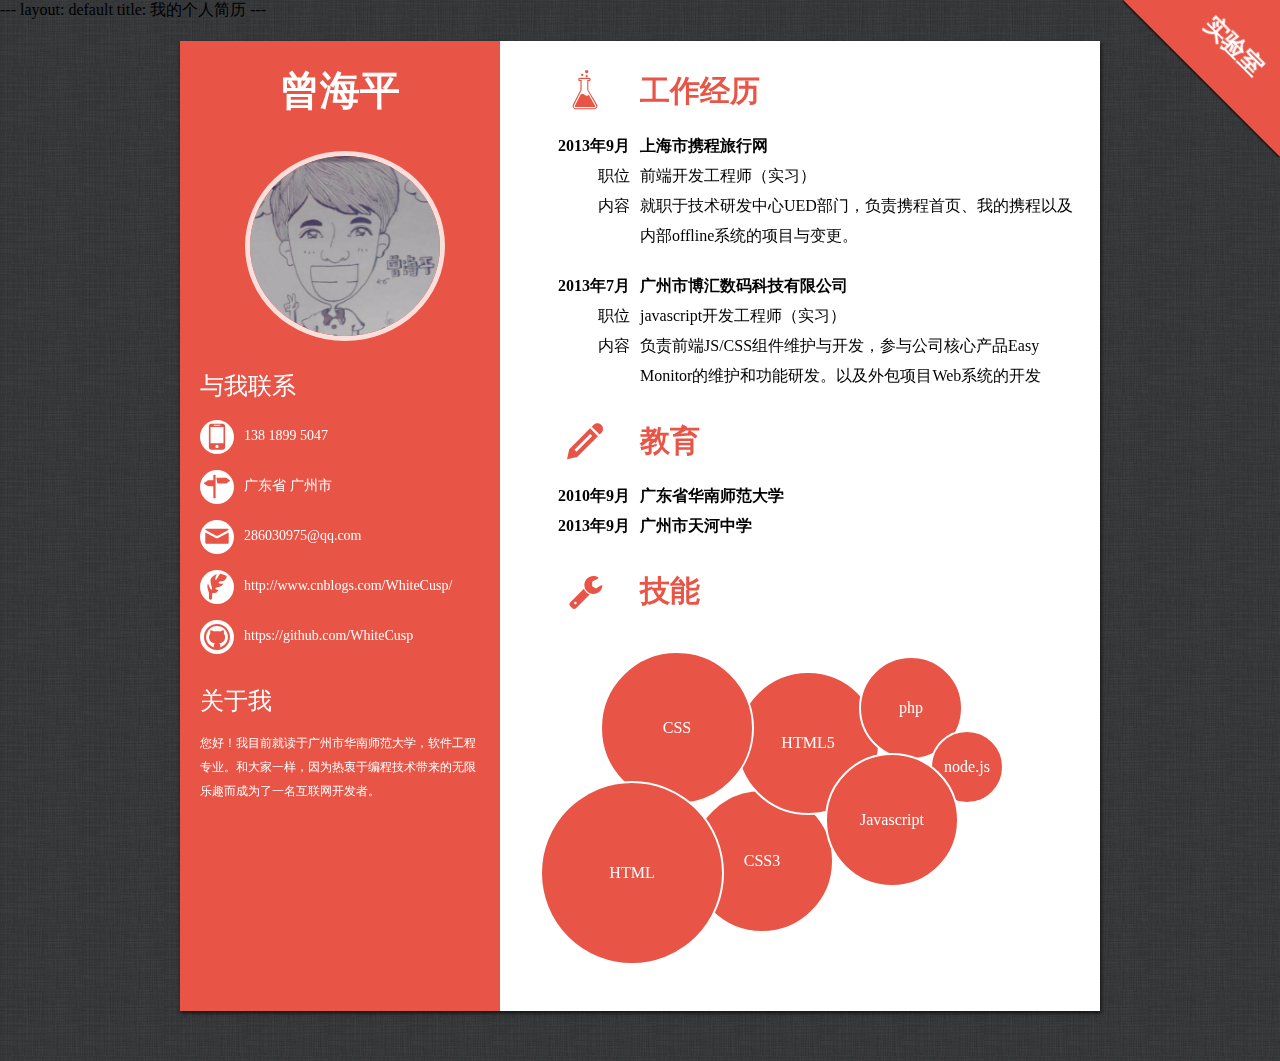
<file: index.html>
---
layout: default
title: 我的个人简历
---
<!doctype html>
<html lang="en">
<head>
	<meta charset="UTF-8">
	<title>Document</title>
	<link rel="stylesheet" type="text/css" href="style.css">
	<link rel="stylesheet" type="text/css" href="icon.css">
</head>
<body>
<div class="wrap-out">
	<a href="" id="btn-toggle">实验室</a>
	<div class="container">
		<div id="resume">
			<div class="front">
				<div class="mod-l">
					<h3 class="name">曾海平</h3>
					<div class="avatar">
						<img class="f-face" src="images/avatar.png" alt="">
						<img class="b-face" src="images/avatar.jpg" alt="">
					</div>
					<h4 class="title">与我联系</h4>
					<ul class="contact">
						<li><span class="icon-mobile"></span>138 1899 5047</li>
						<li><span class="icon-directions"></span>广东省 广州市</li>
						<li><span class="icon-mail"></span>286030975@qq.com</li>
						<li><span class="icon-feather"></span>http://www.cnblogs.com/WhiteCusp/</li>
						<li><span class="icon-github"></span>https://github.com/WhiteCusp</li>
					</ul>
					<h4 class="title">关于我</h4>
					<p class="introduction">您好！我目前就读于广州市华南师范大学，软件工程专业。和大家一样，因为热衷于编程技术带来的无限乐趣而成为了一名互联网开发者。</p>
				</div>
				<div class="mod-r">
					<div class="title"><span class="icon-lab"></span>工作经历</div>
					<div class="experience">
						<div class="item">
							<div class="dt"><strong>2013年9月</strong></div>
							<div class="dd"><strong>上海市携程旅行网</strong></div>
							<div class="dt">职位</div>
							<div class="dd">前端开发工程师（实习）</div>
							<div class="dt">内容</div>
							<div class="dd">就职于技术研发中心UED部门，负责携程首页、我的携程以及内部offline系统的项目与变更。</div>
						</div>
						<div class="item">
							<div class="dt"><strong>2013年7月</strong></div>
							<div class="dd"><strong>广州市博汇数码科技有限公司</strong></div>
							<div class="dt">职位</div>
							<div class="dd">javascript开发工程师（实习）</div>
							<div class="dt">内容</div>
							<div class="dd">负责前端JS/CSS组件维护与开发，参与公司核心产品Easy Monitor的维护和功能研发。以及外包项目Web系统的开发</div>
						</div>
					</div>
					<div class="title"><span class="icon-pencil"></span>教育</div>
					<div class="item">
						<div class="dt"><strong>2010年9月</strong></div>
						<div class="dd"><strong>广东省华南师范大学</strong></div>
						<div class="dt"><strong>2013年9月</strong></div>
						<div class="dd"><strong>广州市天河中学</strong></div>
					</div>
					<div class="title"><span class="icon-wrench"></span>技能</div>
					<ul class="skills">
						<li class="s08" style="top: 158px;left: 150px;">CSS3</li>
						<li class="s08" style="top: 40px;left: 196px;">HTML5</li>
						<li class="s06" style="top: 25px;left: 319px;">php</li>
						<li class="s05" style="top: 99px;left: 390px;">node.js</li>
						<li class="s09" style="top: 20px;left: 60px;">CSS</li>
						<li class="s10" style="top: 150px;left:;">HTML</li>
						<li class="s07" style="top: 122px;left: 285px;">Javascript</li>
					</ul>
				</div>
			</div>
			<div class="back">
				<div class="gallery">
					<div class="item">
						<img src="images/audioplayer.png" alt="">
						<div class="info">
							<a class="mask" href="http://whitecusp.github.io/AudioPlayer.js/" target="_blank">
								<h4>HTML5音频播放器</h3>
								<p class="desc">应用HTML5的file api以及audio api制作的音频播放器，点击CD可打开播放列表，可批量拖放本地mp3文件播放。</p>
								<ul class="lang">
									<li>#CSS3</li>
									<li>#HTML5</li>
									<li>#Audio API</li>
									<li>#File API</li>
								</ul>
							</a>
						</div>
					</div>
					<div class="item">
						<img src="images/ctrip.png" alt="">
						<div class="info">
							<a class="mask" href="http://www.ctrip.com/" target="_blank">
								<h4>我的携程</h3>
								<p class="desc">携程首页以及我的携程的页面重构和变更</p>
							</a>
						</div>
					</div>
					<div class="item">
						<img src="images/darkUI.png" alt="">
						<div class="info">
							<a class="mask" href="http://whitecusp.github.io/Dark-UI-Kit/" target="_blank">
								<h4>Dark-UI-Kit</h3>
								<p class="desc">根据国外网友的PSD图结合CSS3和HTML5的Video API还原的一套高保真UI Kit。</p>
								<ul class="lang">
									<li>#CSS3</li>
									<li>#HTML5</li>
									<li>#Video API</li>
								</ul>
							</a>
						</div>
					</div>
					<div class="item">
						<img src="images/flattyUI.png" alt="">
						<div class="info">
							<a class="mask" href="http://whitecusp.github.io/Flatty-ui-kit/" target="_blank">
								<h4>Flatty-UI-Kit</h3>
								<p class="desc">根据国外网友的PSD图还原的一套高保真UI Kit。</p>
								<ul class="lang">
									<li>#CSS3</li>
									<li>#HTML</li>
									<li>#IE6+</li>
								</ul>
							</a>
						</div>
					</div>
					<div class="item">
						<img src="images/css3Animation.png" alt="">
						<div class="info">
							<a class="mask" href="http://whitecusp.github.io/CSS3-Animation/" target="_blank">
								<h4>CSS3-Animation</h3>
								<p class="desc">基于SASS的CSS3动画库。</p>
								<ul class="lang">
									<li>#CSS3</li>
									<li>#HTML</li>
									<li>#SASS</li>
								</ul>
							</a>
						</div>
					</div>
					<div class="item"></div>
				</div>
			</div>
		</div>
	</div>
</div>
<script type="text/javascript">
	!function(){
		var btnToggle = document.getElementById("btn-toggle");
		var resume =  document.getElementById("resume");
		var avatar = document.getElementsByClassName("avatar")[0];
		btnToggle.onclick = function(ev) {
			ev.preventDefault();
			currClass = resume.className;
			if (currClass === 'detial') {
				this.innerText = '实验室';
				resume.className = ''
			} else {
				this.innerText = '返回';
				resume.className = 'detial'
			}
		}
		avatar.onclick = function(ev) {
			currClass = resume.className;
			this.className = this.className === "avatar" ? "avatar real-face" : "avatar";
		}
	}();
</script>
<script type="text/javascript" src="js/jm.base.js"></script>
<script type="text/javascript" src="js/jm.platform.js"></script>
<script type="text/javascript" src="js/jm.type.js"></script>
<script type="text/javascript" src="js/jm.dom.js"></script>
<script type="text/javascript" src="js/jm.support.js"></script>
<script type="text/javascript" src="js/jm.event.js"></script>
<script type="text/javascript" src="js/jm.Animation.js"></script>
<script type="text/javascript">
	JM.event.on(document, "swipe", function(options) {
		if(options.direction === "left") {
			J.Animation({
		        selector:"#resume .mod-r",  //要操作的dom的selector
		        duration:500,
		        use3d:false
		    }).setStyle({       //向右运动了60%，并且color变成蓝色
		        "left":"-360px"
		    }).transit();
		} else if(options.direction === "right") {
			J.Animation({
		        selector:"#resume .mod-r",  //要操作的dom的selector
		        duration:500,
		        use3d:false
		    }).setStyle({       //向右运动了60%，并且color变成蓝色
		        "left":"0px"
		    }).transit();
		}
	});
</script>
	
</body>
</html>
</file>
<file: style.css>
html, body, div, span, iframe, h1, h2, h3, h4, h5, h6, p, blockquote, pre, a, address, big, cite, code, del, em, img, ins, small, strong, var, b, i, dl, dt, dd, ol, ul, li, fieldset, form, label, legend {margin: 0;padding: 0;}
body {background: #000 url(images/bg.png);font-family: 'MicroSoft YaHei';}
ol, ul {list-style: none outside none;}
a {text-decoration: none;}
.wrap-out {overflow: hidden;}
#btn-toggle {display:block;z-index:999;position: fixed;right: -74px;top: -24px;width: 220px;height: 120px;line-height: 148px;box-shadow:0 1px 2px #000;-webkit-transform:rotateZ(45deg);-moz-transform:rotateZ(45deg);font-size: 24px;text-decoration: none;background-color: #e85446;color: #fff;font-weight: bold;text-align: center;}
.container {
	width: 920px;
	height:1000px;
	margin: 20px auto;
	-webkit-perspective: 1500px;
	-moz-perspective: 1500px;
	-ms-perspective: 1500px;
	perspective: 1500px;
}

#resume, #resume .avatar {
	position: relative;
	-webkit-transform-style: preserve-3d;
	-moz-transform-style: preserve-3d;
	-ms-transform-style: preserve-3d;
	-o-transform-style: preserve-3d;
	transform-style: preserve-3d;
	-webkit-transition: -webkit-transform 1s ease-in 0s;
	-moz-transition: -moz-transform 1s ease-in 0s;
	-ms-transition: -ms-transform 1s ease-in 0s;
	-o-transition: -o-transform 1s ease-in 0s;
	transition: transform 1s ease-in 0s;
}
#resume .front, #resume .back,
#resume .f-face, #resume .b-face {
	position: absolute;
	left: 0;
	top: 0;
	width: 100%;
}
#resume .front {
	z-index:10;
	background-color: #fff;
	box-shadow: 1px 2px 4px rgba(0,0,0,0.7);
	-webkit-backface-visibility: hidden;
	-moz-backface-visibility: hidden;
	-ms-backface-visibility: hidden;
	backface-visibility: hidden;
}
#resume .back {
	z-index:5;
	top: 120px;
	-webkit-transform: translateZ(-1px) rotateY(180deg);
	-moz-transform: translateZ(-1px) rotateY(180deg);
	-ms-transform: translateZ(-1px) rotateY(180deg);
	-o-transform: translateZ(-1px) rotateY(180deg);
	transform: translateZ(-1px) rotateY(180deg);
	-webkit-backface-visibility: hidden;
	-moz-backface-visibility: hidden;
	-ms-backface-visibility: hidden;
	backface-visibility: hidden;
}
#resume.detial {
	-webkit-transform: rotateY(180deg);
	-moz-transform: rotateY(180deg);
	-ms-transform: rotateY(180deg);
	-o-transform: rotateY(180deg);
	transform: rotateY(180deg);
}

.front .mod-l {padding:0 20px;width: 280px;position: absolute;left:0;top:0;background-color: #e85446;height: 100%;}
.front .mod-l .title {margin: 30px 0 15px 0;color: #fff;font-size: 24px;line-height: 30px;font-weight: normal;font-family: 'verdana';}
.front .mod-l .name {font-size: 40px;text-align: center;line-height: 100px;color: #fff;font-family: 'verdana';}
.front .avatar {width: 190px;height: 190px;margin: 10px auto;cursor: pointer;}
.front .avatar img {display:block;width: 180px;height: 180px;border-radius: 50%;border:5px solid rgba(255,255,255,0.8);overflow: hidden;}
.front .real-face {-webkit-transform: rotateY(180deg);-moz-transform: rotateY(180deg);-ms-transform: rotateY(180deg);-o-transform: rotateY(180deg);transform: rotateY(180deg);}
.front .avatar .f-face {z-index:10;-webkit-backface-visibility: hidden;-moz-backface-visibility: hidden;-ms-backface-visibility: hidden;backface-visibility: hidden;}
.front .avatar .b-face {z-index:5;-webkit-transform: translateZ(-1px) rotateY(180deg);-moz-transform: translateZ(-1px) rotateY(180deg);-ms-transform: translateZ(-1px) rotateY(180deg);-o-transform: translateZ(-1px) rotateY(180deg);transform: translateZ(-1px) rotateY(180deg);-webkit-backface-visibility: hidden;-moz-backface-visibility: hidden;-ms-backface-visibility: hidden;backface-visibility: hidden;}
.front .contact li {line-height: 40px;margin-bottom: 10px;color: #fff;font-size: 14px;white-space: nowrap;}
.front .contact [class^="icon-"] {display:inline-block;margin-right:10px;height: 34px;line-height:34px;width: 34px;border-radius: 50%;background-color: #fff;text-align: center;color: #e85446;font-size: 26px;vertical-align: middle;}
.front .introduction {color: #fff;font-size: 14px;line-height: 2;font-size: 12px;}

.front .mod-r {position:relative;overflow: hidden;margin-left: 360px;padding-right: 20px;background-color: #fff;}
.front .mod-r .title {margin: 30px 0 20px;color: #e85446;font-size: 30px;line-height: 40px;font-weight: bold;font-family: 'verdana';}
.front .mod-r [class^="icon-"] {display:inline-block;margin-right:10px;height: 40px;line-height:40px;width: 90px;text-align: center;color: #e85446;font-size: 36px;vertical-align: bottom;}

.front .item {margin-bottom: 20px;}
.front .dt {float: left;width: 90px;text-align: right;line-height: 30px;}
.front .dd {margin-left: 100px;line-height: 30px;}
.front .skills {position: relative;height: 380px;}
.front .skills li {position: absolute;border-radius: 50%;border: 2px solid #fff;background-color: #e85446;color: #fff;text-align: center;}
.front .skills li.s10 {width: 180px;height: 180px;line-height: 180px;}
.front .skills li.s09 {width: 150px;height: 150px;line-height: 150px;}
.front .skills li.s08 {width: 140px;height: 140px;line-height: 140px;}
.front .skills li.s07 {width: 130px;height: 130px;line-height: 130px;}
.front .skills li.s06 {width: 100px;height: 100px;line-height: 100px;}
.front .skills li.s05 {width: 70px;height: 70px;line-height: 70px;}

.gallery {padding: 30px 10px 0 30px;}
.gallery:after {content: '';display: block;clear: both;height: 0;visibility: hidden;}
.gallery .item {position: relative;float: left;margin-right: 20px;margin-bottom:30px;box-shadow: 1px 2px 4px rgba(0,0,0,0.7);width: 270px;height: 200px;border: 1px solid #fff;border-radius: 2px;}
.gallery .item img {width: 100%;height: 100%;}
.gallery .item:before, .gallery .item:after {content: '';display: block;position: absolute;width: 270px;height: 22px;background: url(images/sticky.png) no-repeat;z-index: 99;}
.gallery .item:before {top:-15px;background-position: 11px 0px;}
.gallery .item:after {bottom:-15px;background-position: 12px -22px;}

.gallery .info {position: absolute;left: 0;top: 0;height: 100%;width: 100%;overflow: hidden;cursor: pointer;}
.gallery .mask {
	display: block;
	position: absolute;
	height: 100%;
	width: 100%;
	top: 200px;left: 0;
	background: rgba(248,246,218,0.8);
	transition: all .3s;
	-webkit-transition: all .3s;
	-moz-transition: all .3s;
	-o-transition: all .3s;
	-ms-transition: all .3s;
}
.gallery .item:hover .mask {top: 0;}
.gallery .mask h4 {color: #d5321d;font: bold 24px/2 'verdana';text-indent: 20px;}
.gallery .lang {
	position: absolute;
	bottom: 0;
	left: 0;
	height: 55px;
	padding: 10px 5px;
	transform: rotate(180deg);
	-webkit-transform: rotate(180deg);
	-moz-transform: rotate(180deg);
	-o-transform: rotate(180deg);
	-ms-transform: rotate(180deg);
}
.gallery .desc {padding: 0 20px;font-size: 14px;color: #646464;text-shadow:0 1px 0 #eee;}
.gallery .lang li {
	float: left;
	margin: 2px;
	padding: 2px 5px;
	font-size:12px;
	color: #999782;
	border-radius: 3px;
	background-color: #fff;
	box-shadow: 0 1px 3px rgba(0,0,0,0.4);
	cursor: default;
	transform: rotate(180deg);
	-webkit-transform: rotate(180deg);
	-moz-transform: rotate(180deg);
	-o-transform: rotate(180deg);
	-ms-transform: rotate(180deg);
}

@font-face {
	font-family: 'icomoon';
	src:url('fonts/icomoon.eot?-hu93t3');
	src:url('fonts/icomoon.eot?#iefix-hu93t3') format('embedded-opentype'),
		url('fonts/icomoon.woff?-hu93t3') format('woff'),
		url('fonts/icomoon.ttf?-hu93t3') format('truetype'),
		url('fonts/icomoon.svg?-hu93t3#icomoon') format('svg');
	font-weight: normal;
	font-style: normal;
}

@media (max-width: 568px) {
	.container {margin: 0;}
	.front .mod-r {width: 320px;}
}
.front .mod-r.ml360 {margin-left: 0;}
</file>
<file: icon.css>
@font-face {
	font-family: 'icomoon';
	src:url('fonts/icomoon.eot?oaceot');
	src:url('fonts/icomoon.eot?#iefixoaceot') format('embedded-opentype'),
		url('fonts/icomoon.woff?oaceot') format('woff'),
		url('fonts/icomoon.ttf?oaceot') format('truetype'),
		url('fonts/icomoon.svg?oaceot#icomoon') format('svg');
	font-weight: normal;
	font-style: normal;
}

[class^="icon-"], [class*=" icon-"] {
	font-family: 'icomoon';
	speak: none;
	font-style: normal;
	font-weight: normal;
	font-variant: normal;
	text-transform: none;
	line-height: 1;

	/* Better Font Rendering =========== */
	-webkit-font-smoothing: antialiased;
	-moz-osx-font-smoothing: grayscale;
}

.icon-mobile:before {
	content: "\e600";
}
.icon-feather:before {
	content: "\e602";
}
.icon-pencil:before {
	content: "\e604";
}
.icon-directions:before {
	content: "\e605";
}
.icon-mail:before {
	content: "\e606";
}
.icon-github:before {
	content: "\e601";
}
.icon-wrench:before {
	content: "\e607";
}
.icon-lab:before {
	content: "\e603";
}
</file>
